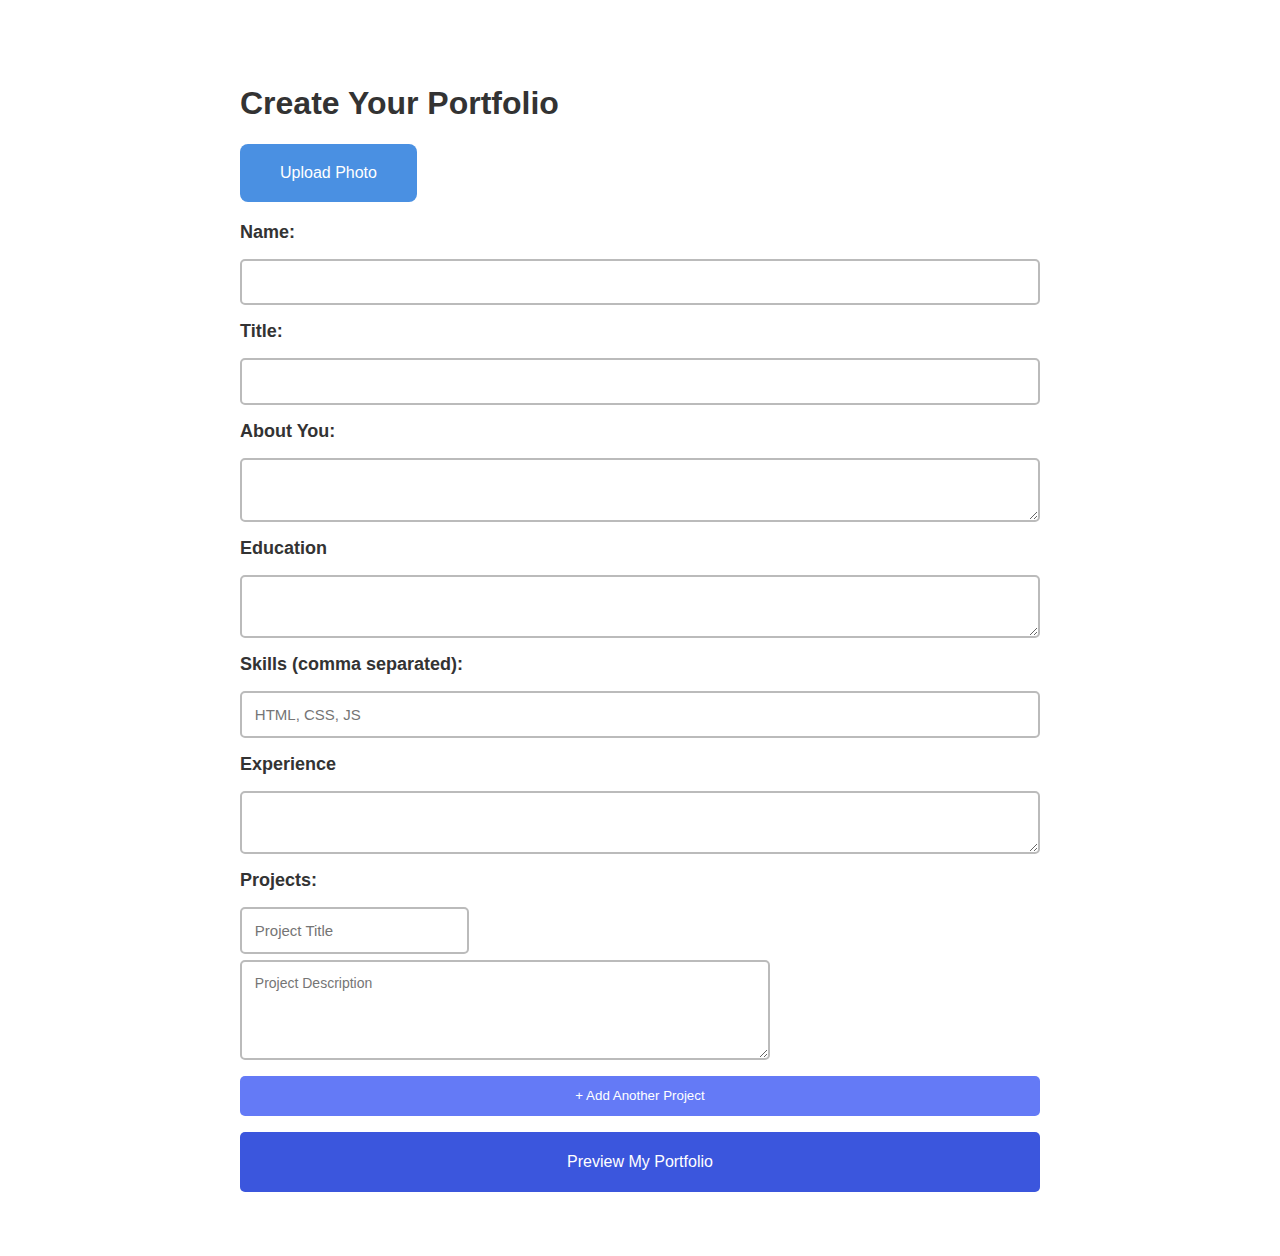
<file: Resume/index.html>
<!DOCTYPE html>
<html lang="en">
  <head>
    <meta charset="UTF-8" />
    <meta name="viewport" content="width=device-width, initial-scale=1.0" />
    <title>Create Your Portfolio</title>
    <link rel="stylesheet" href="styles.css" />
    <link
      href="https://fonts.googleapis.com/css2?family=Bodoni+Moda:ital,opsz,wght@0,6..96,400..900;1,6..96,400..900&family=League+Spartan:wght@100..900&display=swap"
      rel="stylesheet"
    />
  </head>
  <body>
    <h1>Create Your Portfolio</h1>
    <label for="photoUpload" class="upload-btn">Upload Photo </label>
    <input
      type="file"
      id="photoUpload"
      accept="image/*"
      style="display: none"
    />

    <form id="portfolioForm">
      <label>Name:</label>
      <input type="text" id="name" required />

      <label>Title:</label>
      <input type="text" id="title" required />

      <label>About You:</label>
      <textarea id="about" required></textarea>

      <label>Education</label>
      <textarea id="education" required></textarea>

      <label>Skills (comma separated):</label>
      <input type="text" id="skills" placeholder="HTML, CSS, JS" />

      <label>Experience</label>
      <textarea id="experience" required></textarea>

      <label>Projects:</label>
      <!-- <input type="text" id="projectTitle" /> -->

      <div id="projectsContainer">
        <div class="projectInput">
          <input type="text" placeholder="Project Title" class="projectTitle" />
          <textarea
            placeholder="Project Description"
            class="projectDescription"
          ></textarea>
        </div>
      </div>
      <button type="button" id="addProject">+ Add Another Project</button>

      <button type="submit">Preview My Portfolio</button>
    </form>

    <script src="script.js"></script>
  </body>
</html>
</file>
<file: Resume/styles.css>
body {
  font-family: "Bodoni Moda", sans-serif;
  background-color: #f5f5f5;
  color: #333;
  max-width: 800px;
  margin: 2rem auto;
  padding: 2rem;
  border-radius: 10px;
  background: white;
}
h1 {
  font-family: sans-serif;
}

form {
  display: flex;
  flex-direction: column;
  gap: 1rem;
  font-family: sans-serif;
  font-size: 18px;
  font-weight: bold;
}

input,
textarea {
  padding: 0.8rem;
  border-radius: 5px;
  border: 2px solid #bbbbbb;
  font-family: sans-serif;
  font-size: 15px;
}

button {
  background-color: #647af6;
  color: white;
  font-family: sans-serif;
  border: none;
  padding: 0.8rem;
  border-radius: 5px;
  cursor: pointer;
}

button:hover {
  background-color: #4a66f4;
}

button[type="submit"] {
  background-color: #3b56dd;
  height: 60px;
  font-size: 16px;
}

.upload-btn {
  display: inline-block;
  background-color: #4a90e2;
  color: white;
  font-family: sans-serif;
  padding: 20px 40px;
  margin-bottom: 20px;
  border-radius: 8px;
  cursor: pointer;
  font-weight: 500;
  transition: 0.3s ease;
}

.upload-btn:hover {
  background-color: #5186bb;
}

.projectDescription {
  display: block;
  font-size: 14px;
  color: #666666;
  margin-top: 6px;
  width: 500px;
  height: 70px;
}

/* Preview Page Styling */

#portfolioPreview {
  max-width: 700px;
  margin: 50px auto;
  padding: 30px;
  background-color: #fff;
  border-radius: 20px;
  box-shadow: 0 10px 20px rgba(0, 0, 0, 0.1);
  font-family: "Bodoni Moda", sans-serif;
  text-align: center;
}

#portfolioPreview h1 {
  color: #2a2a2a;
  font-size: 3em;
  margin-bottom: 0.3em;
}

#portfolioPreview h2 {
  color: #555;
  margin-bottom: 0.5em;
  font-size: 1.5em;
}

#portfolioPreview p {
  color: #333;
  line-height: 1.6;
  font-size: 1em;
}

#portfolioPreview ul {
  list-style: none;
  padding: 0;
}

#portfolioPreview li {
  background-color: #f3f3f3;
  display: inline-block;
  margin: 5px;
  padding: 8px 15px;
  border-radius: 12px;
  font-weight: 500;
}
#portfolioPreview img {
  max-width: 30%;
  border-radius: 8%;
  margin-top: 20px;
  margin-bottom: 20px;
}
.project {
  background-color: #fafafa;
  margin-top: 20px;
  border: 1px solid #eee;
  border-radius: 10px;
  padding: 15px;
}

hr {
  border: none;
  border-top: 3px solid #494747;
  border-radius: 100px;
  margin: 25px 0;
  width: 100%;
}
</file>
